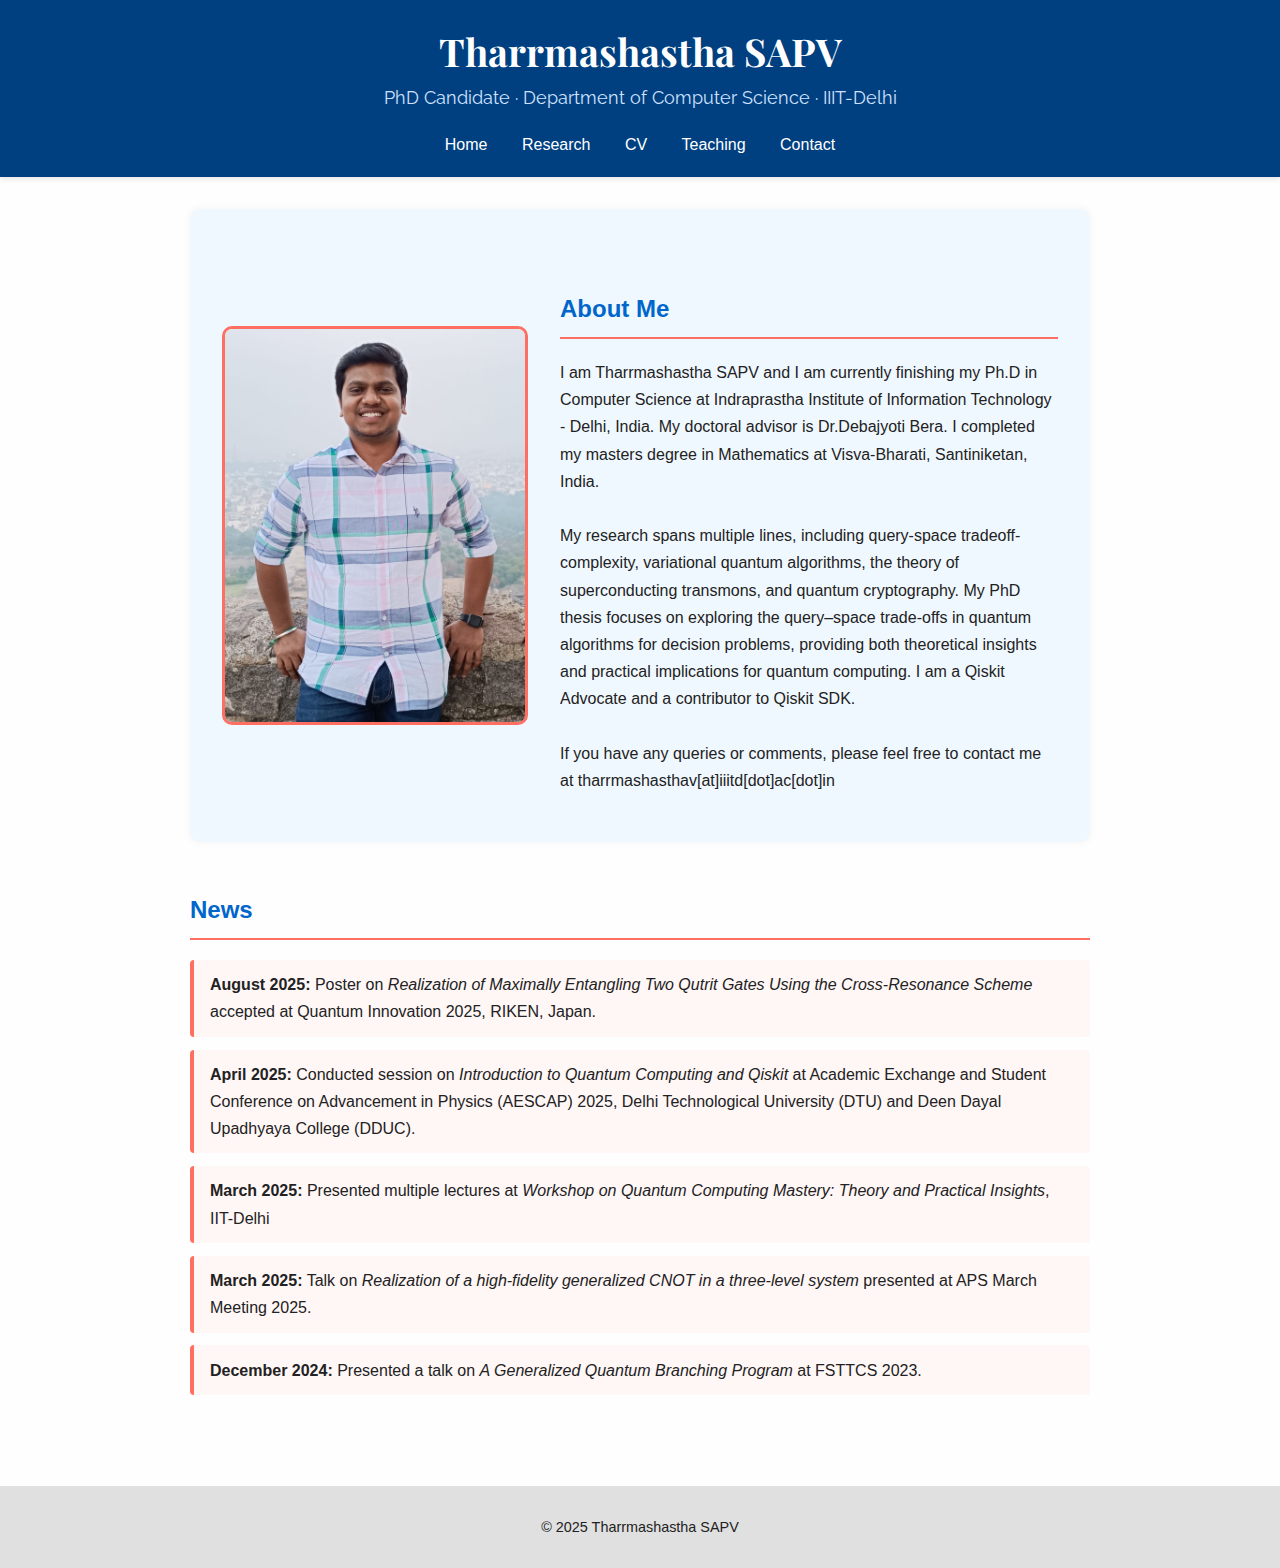
<file: index.html>
<!DOCTYPE html>
<html lang="en">
<head>
  <meta charset="UTF-8" />
  <meta name="viewport" content="width=device-width, initial-scale=1.0"/>
  <title>Home</title>
  <link rel="stylesheet" href="assets/css/style.css" />
</head>
<body>
  <header>
    <h1 class="site-title">Tharrmashastha SAPV</h1>
    <p class="site-subtitle">PhD Candidate · Department of Computer Science · IIIT-Delhi</p>
    <nav>
      <a href="index.html">Home</a>
      <a href="research.html">Research</a>
      <a href="cv.html">CV</a>
      <a href="teaching.html">Teaching</a>
      <a href="contact.html">Contact</a>
    </nav>
  </header>


  <main>
    <section class="about">
      <img src="assets/images/tharrma.jpg" alt="Tharrma's Photo" />
      <div>
        <h2>About Me</h2>
        <p>I am Tharrmashastha SAPV and I am currently finishing my Ph.D in Computer Science at Indraprastha Institute of Information Technology - Delhi, India. My doctoral advisor is Dr.Debajyoti Bera. I completed my masters degree in Mathematics at Visva-Bharati, Santiniketan, India.<br><br>

My research spans multiple lines, including query-space tradeoff-complexity, variational quantum algorithms, the theory of superconducting transmons, and quantum cryptography. My PhD thesis focuses on exploring the query–space trade-offs in quantum algorithms for decision problems, providing both theoretical insights and practical implications for quantum computing. I am a Qiskit Advocate and a contributor to Qiskit SDK.<br><br>


If you have any queries or comments, please feel free to contact me at tharrmashasthav[at]iiitd[dot]ac[dot]in</p>
      </div>
    </section>

    <section class="news">
      <h2>News</h2>
      <ul>
        <li><strong>August 2025:</strong> Poster on <em>Realization of Maximally Entangling Two Qutrit Gates Using the Cross-Resonance Scheme</em> accepted at Quantum Innovation 2025, RIKEN, Japan. </li>
	<li><strong>April 2025:</strong> Conducted session on <em>Introduction to Quantum Computing and Qiskit</em> at Academic Exchange and Student Conference on Advancement in Physics (AESCAP) 2025, Delhi Technological University (DTU) and Deen Dayal Upadhyaya College (DDUC).</li>
	<li><strong>March 2025:</strong> Presented multiple lectures at <em>Workshop on Quantum Computing Mastery: Theory and Practical Insights</em>, IIT-Delhi </li>
	<li><strong>March 2025:</strong> Talk on <em>Realization of a high-fidelity generalized CNOT in a three-level system</em> presented at APS March Meeting 2025. </li>
	<li><strong>December 2024:</strong> Presented a talk on <em>A Generalized Quantum Branching Program</em> at FSTTCS 2023.</li>
      </ul>
    </section>
  </main>

  <footer>
    <p>&copy; 2025 Tharrmashastha SAPV</p>
  </footer>
</body>
</html>
</file>
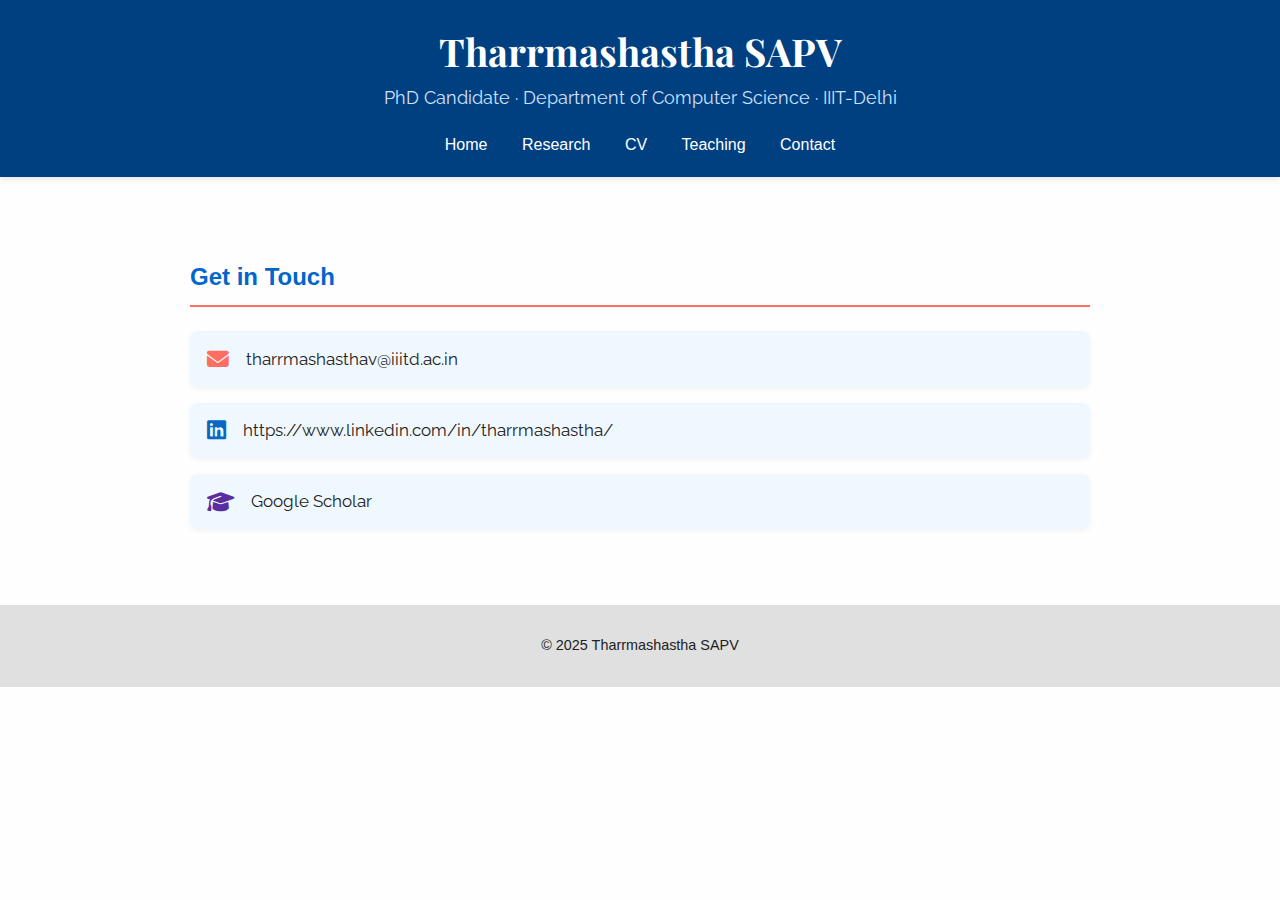
<file: contact.html>
<!DOCTYPE html>
<html lang="en">
<head>
  <meta charset="UTF-8" />
  <meta name="viewport" content="width=device-width, initial-scale=1.0"/>
  <title>Contact</title>
  <link rel="stylesheet" href="assets/css/style.css" />
  <link rel="stylesheet" href="https://cdnjs.cloudflare.com/ajax/libs/font-awesome/6.4.0/css/all.min.css"/>
</head>
<body>
  <header>
    <h1 class="site-title">Tharrmashastha SAPV</h1>
    <p class="site-subtitle">PhD Candidate · Department of Computer Science · IIIT-Delhi</p>
    <nav>
      <a href="index.html">Home</a>
      <a href="research.html">Research</a>
      <a href="cv.html">CV</a>
      <a href="teaching.html">Teaching</a>
      <a href="contact.html">Contact</a>
    </nav>
  </header>

  <main>
    <h2>Get in Touch</h2>
    <div class="contact-container">
      <a href="mailto:tharrmashasthav@iiitd.ac.in" class="contact-card email">
        <i class="fas fa-envelope"></i>
        <span>tharrmashasthav@iiitd.ac.in</span>
      </a>

      <a href="https://www.linkedin.com/in/tharrmashastha/" target="_blank" class="contact-card linkedin">
        <i class="fab fa-linkedin"></i>
        <span>https://www.linkedin.com/in/tharrmashastha/</span>
      </a>

      <a href="https://scholar.google.co.in/citations?user=80zWGZIAAAAJ" target="_blank" class="contact-card scholar">
        <i class="fas fa-graduation-cap"></i>
        <span>Google Scholar</span>
      </a>
    </div>
  </main>

  <footer>
    <p>&copy; 2025 Tharrmashastha SAPV</p>
  </footer>
</body>
</html>
</file>
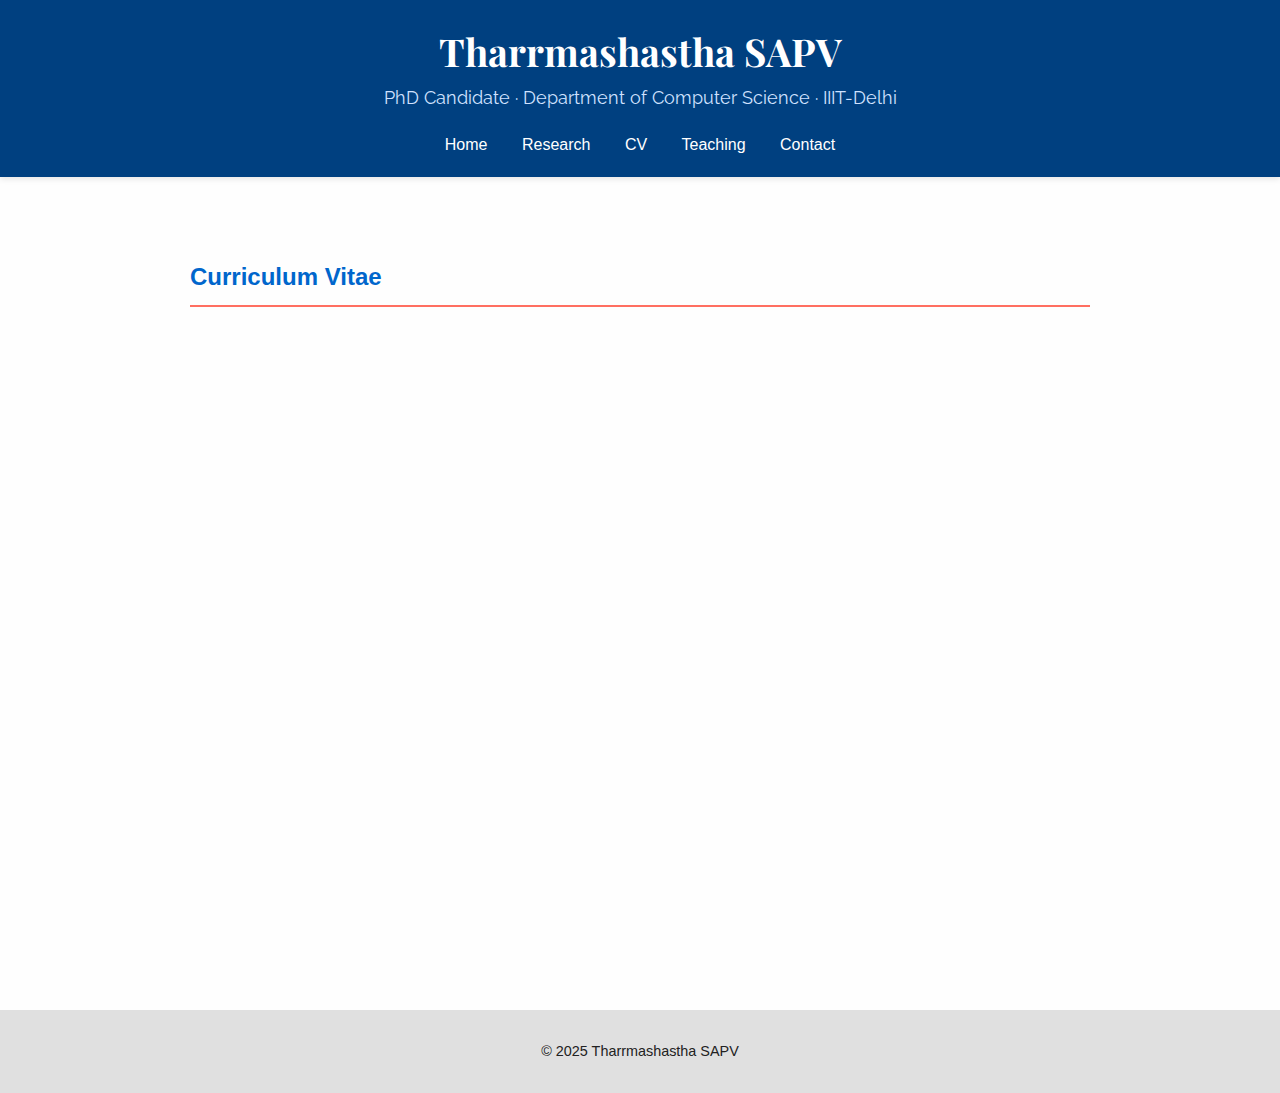
<file: cv.html>
<!DOCTYPE html>
<html lang="en">
<head>
  <meta charset="UTF-8" />
  <meta name="viewport" content="width=device-width, initial-scale=1.0"/>
  <title>CV</title>
  <link rel="stylesheet" href="assets/css/style.css" />
</head>
<body>
  <header>
    <h1 class="site-title">Tharrmashastha SAPV</h1>
    <p class="site-subtitle">PhD Candidate · Department of Computer Science · IIIT-Delhi</p>
    <nav>
      <a href="index.html">Home</a>
      <a href="research.html">Research</a>
      <a href="cv.html">CV</a>
      <a href="teaching.html">Teaching</a>
      <a href="contact.html">Contact</a>
    </nav>
  </header>

  <main>
    <h2>Curriculum Vitae</h2>
    <iframe src="assets/tharrma_cv.pdf" width="100%" height="600px" frameborder="0"></iframe>
  </main>

  <footer>
    <p>&copy; 2025 Tharrmashastha SAPV</p>
  </footer>
</body>
</html>
</file>
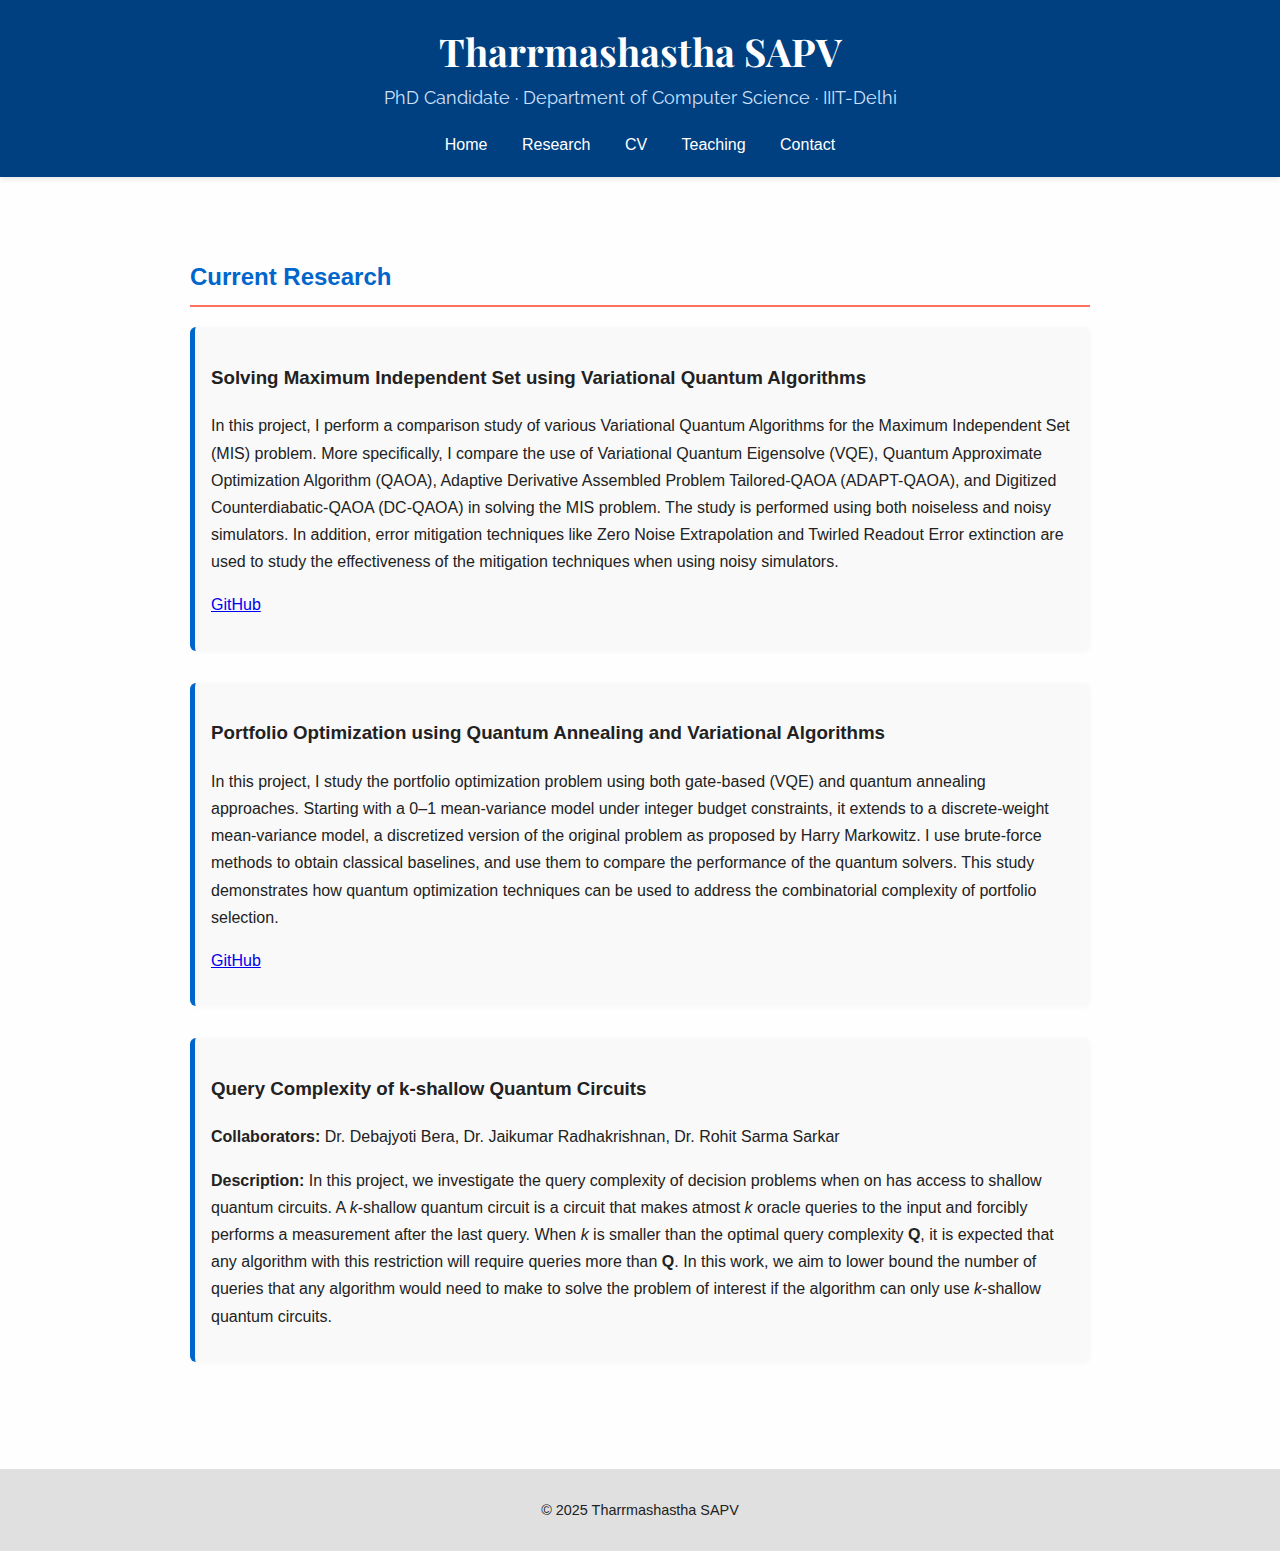
<file: research.html>
<!DOCTYPE html>
<html lang="en">
<head>
  <meta charset="UTF-8" />
  <meta name="viewport" content="width=device-width, initial-scale=1.0"/>
  <title>Research</title>
  <link rel="stylesheet" href="assets/css/style.css" />
</head>
<body>
  <header>
    <h1 class="site-title">Tharrmashastha SAPV</h1>
    <p class="site-subtitle">PhD Candidate · Department of Computer Science · IIIT-Delhi</p>
    <nav>
      <a href="index.html">Home</a>
      <a href="research.html">Research</a>
      <a href="cv.html">CV</a>
      <a href="teaching.html">Teaching</a>
      <a href="contact.html">Contact</a>
    </nav>
  </header>

  <main>
    <h2>Current Research</h2>
    <div class="project">
      <h3>Solving Maximum Independent Set using Variational Quantum Algorithms</h3>
      <p>In this project, I perform a comparison study of various Variational Quantum Algorithms for the Maximum Independent Set (MIS) problem. More specifically, I compare the use of Variational Quantum Eigensolve (VQE), Quantum Approximate Optimization Algorithm (QAOA), Adaptive Derivative Assembled Problem Tailored-QAOA (ADAPT-QAOA), and Digitized Counterdiabatic-QAOA (DC-QAOA) in solving the MIS problem. The study is performed using both noiseless and noisy simulators. In addition, error mitigation techniques like Zero Noise Extrapolation and Twirled Readout Error extinction are used to study the effectiveness of the mitigation techniques when using noisy simulators.</p>
      <p><a href="https://github.com/TharrmashasthaPV/Maximum-Independent-Set-using-VQA">GitHub</a>
    </div>

    <div class="project">
      <h3>Portfolio Optimization using Quantum Annealing and Variational Algorithms</h3>
      <p>In this project, I study the portfolio optimization problem using both gate-based (VQE) and quantum annealing approaches. Starting with a 0–1 mean-variance model under integer budget constraints, it extends to a discrete-weight mean-variance model, a discretized version of the original problem as proposed by Harry Markowitz. I use brute-force methods to obtain classical baselines, and use them to compare the performance of the quantum solvers. This study demonstrates how quantum optimization techniques can be used to address the combinatorial complexity of portfolio selection.</p>
      <p><a href="https://github.com/TharrmashasthaPV/Exploring-Quantum-Portfolio-Optimization">GitHub</a></p>
    </div>

    <div class="project">
      <h3>Query Complexity of k-shallow Quantum Circuits</h3>
      <p><strong>Collaborators:</strong> Dr. Debajyoti Bera, Dr. Jaikumar Radhakrishnan, Dr. Rohit Sarma Sarkar</p>
      <p><strong>Description:</strong> In this project, we investigate the query complexity of decision problems when on has access to shallow quantum circuits. A <em>k</em>-shallow quantum circuit is a circuit that makes atmost <em>k</em> oracle queries to the input and forcibly performs a measurement after the last query. When <em>k</em> is smaller than the optimal query complexity <strong>Q</strong>, it is expected that any algorithm with this restriction will require queries more than <strong>Q</strong>. In this work, we aim to lower bound the number of queries that any algorithm would need to make to solve the problem of interest if the algorithm can only use <em>k</em>-shallow quantum circuits.</p>
    </div>

<!-- 
    <h2>PhD Thesis</h2>
    <div class="project">
      <h3>Quantum Space-Time Tradeoff for Decision Problems</h3>
      <p><strong>Collaborators:</strong> Dr. Debajyoti Bera</p>
      <p><strong></strong>Most of the query complexity </p>
      <p><a href="#">Link to PDF</a></p>
    </div>

    <h2>Other Projects</h2>
    Add more project blocks as needed 

-->
  </main>

  <footer>
    <p>&copy; 2025 Tharrmashastha SAPV</p>
  </footer>
</body>
</html>
</file>
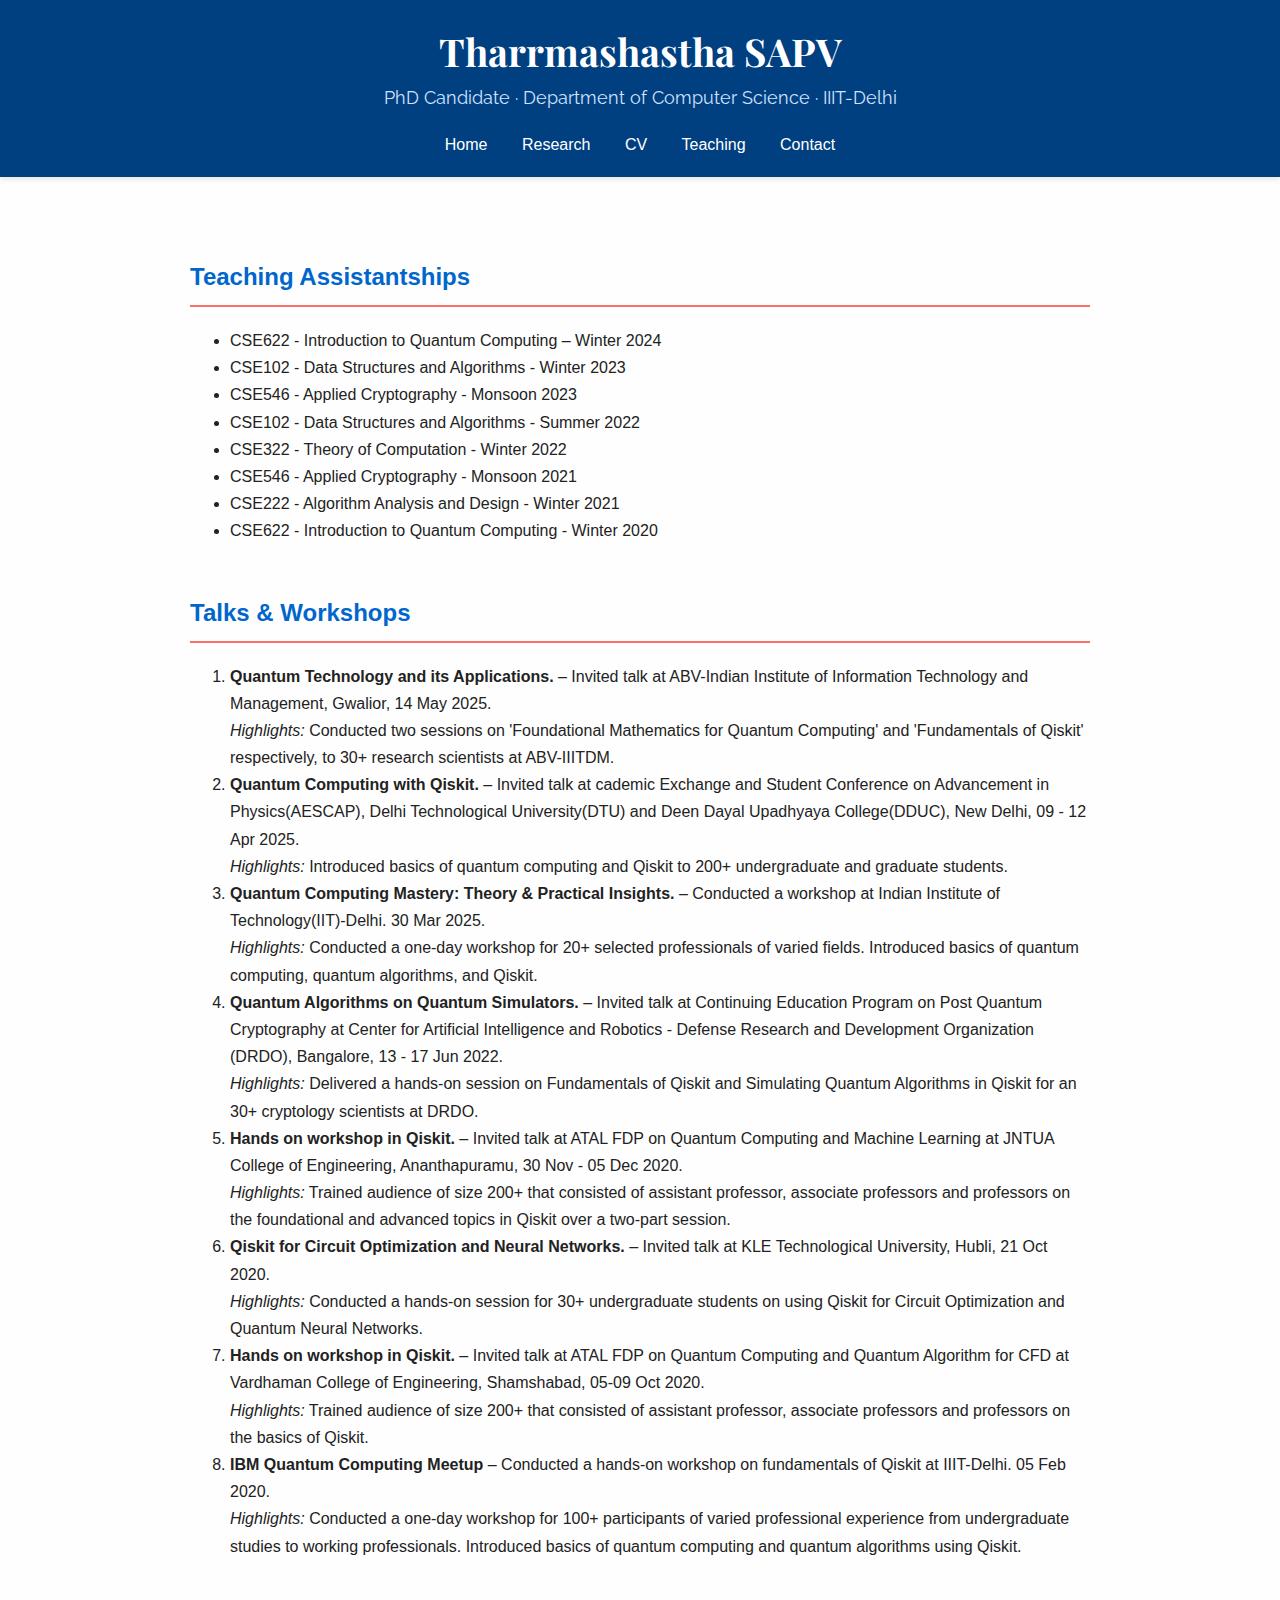
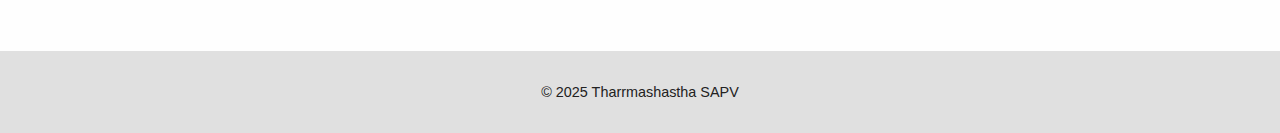
<file: teaching.html>
<!DOCTYPE html>
<html lang="en">
<head>
  <meta charset="UTF-8" />
  <meta name="viewport" content="width=device-width, initial-scale=1.0"/>
  <title>Teaching & Mentorship</title>
  <link rel="stylesheet" href="assets/css/style.css" />
</head>
<body>
  <header>
    <h1 class="site-title">Tharrmashastha SAPV</h1>
    <p class="site-subtitle">PhD Candidate · Department of Computer Science · IIIT-Delhi</p>
    <nav>
      <a href="index.html">Home</a>
      <a href="research.html">Research</a>
      <a href="cv.html">CV</a>
      <a href="teaching.html">Teaching</a>
      <a href="contact.html">Contact</a>
    </nav>
  </header>

  <main>
    <h2>Teaching Assistantships</h2>
    <ul>
      <li>CSE622 - Introduction to Quantum Computing – Winter 2024</li>
      <li>CSE102 - Data Structures and Algorithms - Winter 2023</li>
      <li>CSE546 - Applied Cryptography - Monsoon 2023</li>
      <li>CSE102 - Data Structures and Algorithms - Summer 2022</li>
      <li>CSE322 - Theory of Computation - Winter 2022</li>
      <li>CSE546 - Applied Cryptography - Monsoon 2021</li>
      <li>CSE222 - Algorithm Analysis and Design - Winter 2021</li>
      <li>CSE622 - Introduction to Quantum Computing - Winter 2020</li>
    </ul>

<!--
    <h2>Mentorship</h2>
    <p>Brief overview of students mentored, research advising, etc.</p>
-->

    <h2>Talks & Workshops</h2>
    <ol>
      <li>
        <strong>Quantum Technology and its Applications.</strong> – Invited talk at ABV-Indian Institute of Information Technology and Management, Gwalior, 14 May 2025.<br>
        <em>Highlights:</em> Conducted two sessions on 'Foundational Mathematics for Quantum Computing' and 'Fundamentals of Qiskit' respectively, to 30+ research scientists at ABV-IIITDM.
      </li>
      <li>
        <strong>Quantum Computing with Qiskit. </strong> – Invited talk at cademic Exchange and Student Conference on Advancement in Physics(AESCAP), Delhi Technological University(DTU) and Deen Dayal Upadhyaya College(DDUC), New Delhi, 09 - 12 Apr 2025.  <br>
        <em>Highlights:</em> Introduced basics of quantum computing and Qiskit to 200+ undergraduate and graduate students.
      </li>
      <li>
        <strong>Quantum Computing Mastery: Theory & Practical Insights.</strong> – Conducted a workshop at Indian Institute of Technology(IIT)-Delhi. 30 Mar 2025.<br>
        <em>Highlights:</em> Conducted a one-day workshop for 20+ selected professionals of varied fields. Introduced basics of quantum computing, quantum algorithms, and Qiskit.
      </li>
      <li>
        <strong>Quantum Algorithms on Quantum Simulators.</strong> – Invited talk at Continuing Education Program on Post Quantum Cryptography at Center for Artificial Intelligence and Robotics - Defense Research and Development Organization (DRDO), Bangalore, 13 - 17 Jun 2022.<br>
        <em>Highlights:</em> Delivered a hands-on session on Fundamentals of Qiskit and Simulating Quantum Algorithms in Qiskit for an 30+ cryptology scientists at DRDO.
      </li>
      <li>
        <strong>Hands on workshop in Qiskit.</strong> – Invited talk at ATAL FDP on Quantum Computing and Machine Learning at JNTUA College of Engineering, Ananthapuramu, 30 Nov - 05 Dec 2020.<br>
        <em>Highlights:</em> Trained audience of size 200+ that consisted of assistant professor, associate professors and professors on the foundational and advanced topics in Qiskit over a two-part session.
      </li>
      <li>
        <strong>Qiskit for Circuit Optimization and Neural Networks.</strong> – Invited talk at KLE Technological University, Hubli, 21 Oct 2020.<br>
        <em>Highlights:</em> Conducted a hands-on session for 30+ undergraduate students on using Qiskit for Circuit Optimization and Quantum Neural Networks.
      </li>
      <li>
        <strong>Hands on workshop in Qiskit.</strong> – Invited talk at ATAL FDP on Quantum Computing and Quantum Algorithm for CFD at Vardhaman College of Engineering, Shamshabad, 05-09 Oct 2020.<br>
        <em>Highlights:</em> Trained audience of size 200+ that consisted of assistant professor, associate professors and professors on the basics of Qiskit.
      </li>
      <li>
        <strong>IBM Quantum Computing Meetup</strong> – Conducted a hands-on workshop on fundamentals of Qiskit at IIIT-Delhi. 05 Feb 2020.<br>
        <em>Highlights:</em> Conducted a one-day workshop for 100+ participants of varied professional experience from undergraduate studies to working professionals. Introduced basics of quantum computing and quantum algorithms using Qiskit.
      </li>
    </ol>
  </main>

  <footer>
    <p>&copy; 2025 Tharrmashastha SAPV</p>
  </footer>
</body>
</html>
</file>
<file: assets/css/style.css>
@import url('https://fonts.googleapis.com/css2?family=Playfair+Display:wght@600&family=Raleway:wght@400;500&display=swap');

:root {
  --primary-color: #0066cc;
  --accent-color: #ff6f61;
  --bg-color: #fefefe;
  --text-color: #222;
  --nav-bg: #004080;
  --footer-bg: #e0e0e0;
}

body {
  font-family: 'Segoe UI', Tahoma, Geneva, Verdana, sans-serif;
  margin: 0;
  padding: 0;
  background: var(--bg-color);
  color: var(--text-color);
  line-height: 1.7;
}

header {
  background: var(--nav-bg);
  color: white;
  padding: 1.2em;
  text-align: center;
  box-shadow: 0 2px 6px rgba(0,0,0,0.1);
}

header h1 {
  margin: 0 0 0.5em;
}

nav a {
  color: white;
  margin: 0 15px;
  text-decoration: none;
  font-weight: 500;
  transition: color 0.3s ease;
}

nav a:hover {
  color: var(--accent-color);
}

main {
  max-width: 900px;
  margin: auto;
  padding: 2em 1.5em;
}

footer {
  text-align: center;
  background: var(--footer-bg);
  padding: 1em;
  margin-top: 3em;
  font-size: 0.9em;
}

.about {
  display: flex;
  flex-wrap: wrap;
  align-items: center;
  gap: 2em;
  background: #f0f8ff;
  padding: 2em;
  border-radius: 10px;
  box-shadow: 0 0 10px rgba(0,0,0,0.05);
}

.about img {
  width: 300px;
  border-radius: 10px;
  border: 3px solid var(--accent-color);
}

.about div {
  flex: 1;
}

.news ul {
  list-style: none;
  padding: 0;
  margin: 1em 0;
}

.news li {
  background: #fff6f6;
  border-left: 4px solid var(--accent-color);
  margin-bottom: 0.8em;
  padding: 0.7em 1em;
  border-radius: 4px;
}

h2 {
  border-bottom: 2px solid var(--accent-color);
  padding-bottom: 0.3em;
  margin-top: 2em;
  color: var(--primary-color);
}

.project {
  background: #f9f9f9;
  border-left: 5px solid var(--primary-color);
  padding: 1em;
  margin-bottom: 2em;
  border-radius: 6px;
  box-shadow: 0 1px 5px rgba(0,0,0,0.03);
}

.site-title {
  font-family: 'Playfair Display', serif;
  font-size: 2.4em;
  margin-bottom: 0.2em;
}

.site-subtitle {
  font-family: 'Raleway', sans-serif;
  font-size: 1.1em;
  margin-top: -0.5em;
  margin-bottom: 1em;
  color: #d0e2ff;
}

.contact-container {
  display: flex;
  flex-direction: column;
  gap: 1em;
  margin-top: 1.5em;
}

.contact-card {
  display: flex;
  align-items: center;
  gap: 1em;
  padding: 0.8em 1em;
  background: #f0f8ff;
  border-radius: 8px;
  text-decoration: none;
  color: var(--text-color);
  font-family: 'Raleway', sans-serif;
  font-size: 1.05em;
  box-shadow: 0 2px 5px rgba(0,0,0,0.05);
  transition: background 0.3s, transform 0.2s;
}

.contact-card i {
  font-size: 1.3em;
  color: var(--primary-color);
}

.contact-card:hover {
  background: #e6f2ff;
  transform: translateY(-2px);
}

.contact-card.email i {
  color: #ff6f61;
}

.contact-card.linkedin i {
  color: #0a66c2;
}

.contact-card.scholar i {
  color: #5a2ca0;
}
</file>
